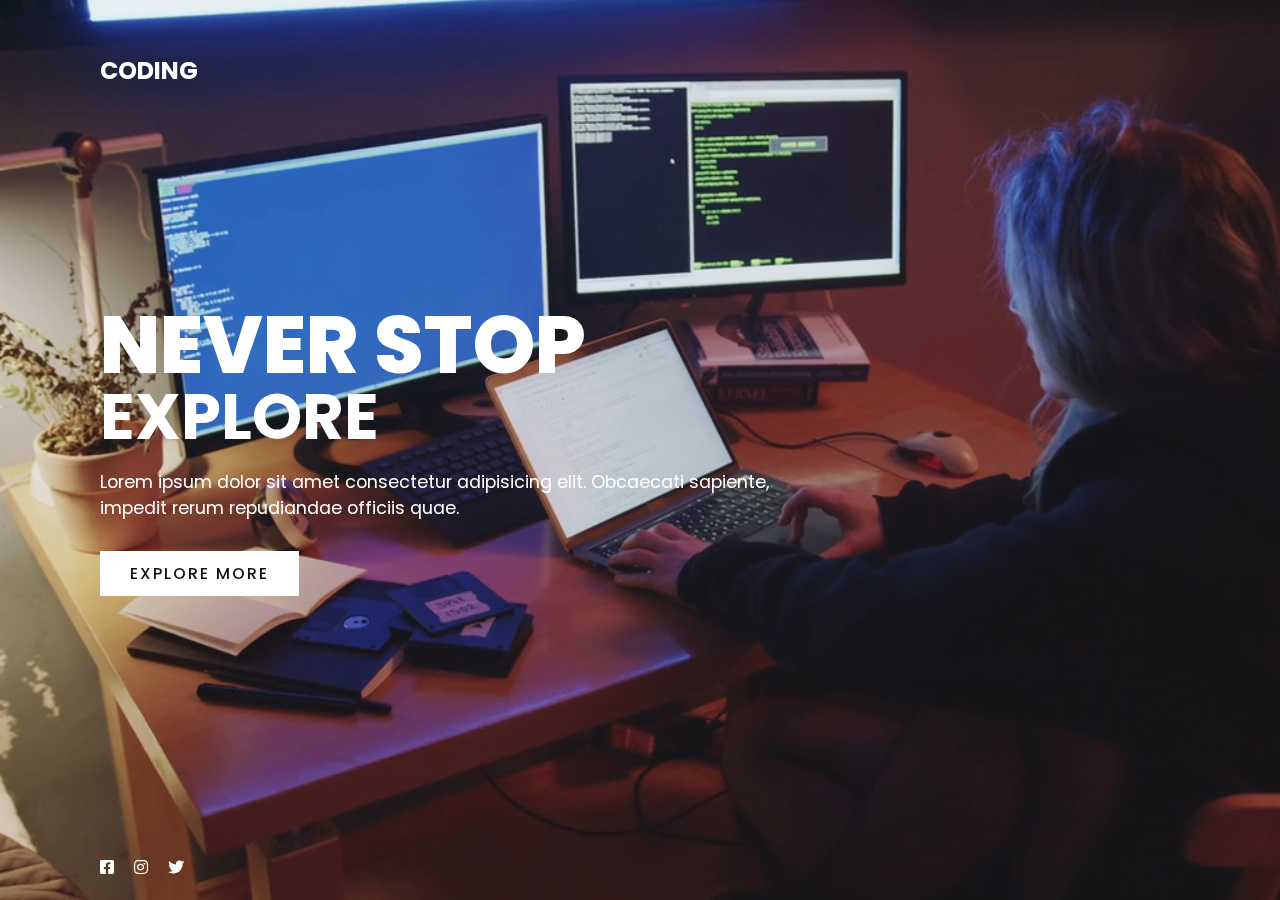
<file: funproject/index.html>
<!DOCTYPE html>
<html lang="en">
<head>
    <meta charset="UTF-8">
    <meta http-equiv="X-UA-Compatible" content="IE=edge">
    <meta name="viewport" content="width=device-width, initial-scale=1.0">
    <title>Document</title>
    <link rel="stylesheet" href="style.css">
    <link rel="stylesheet" href="https://cdnjs.cloudflare.com/ajax/libs/font-awesome/5.15.3/css/all.min.css">
</head>
<body>
    <section class="showcase ">
        <header>
            <h2 class="logo">Coding</h2>
            <div class="toggle"></div>
        </header>
        <video src="video123.mp4" muted loop autoplay></video>
        <div class="overlay"></div>
        <div class="text">
            <h2>Never stop</h2>
            <h3>Explore</h3>
            <p>Lorem ipsum dolor sit amet consectetur adipisicing elit. Obcaecati sapiente, impedit rerum repudiandae officiis quae.</p>
            <a href="">Explore more</a>
        </div>
        <ul class="social">
            <li><a href="https://www.facebook.com/"><i class="fab fa-facebook-square"></i></a></li>
            <li><a href="https://www.instagram.com/"><i class="fab fa-instagram"></i></a></li>
            <li><a href="https://twitter.com/?lang=vi"><i class="fab fa-twitter"></i></a></li>
        </ul>
    </section>
    <div class="menu">
        <ul>
            <li><a href="../home.html">About Us</a></li>
        
            <li><a href="../Login page/index.html">Login</a></li>
        
            <li><a href="../products/product.html">Unrealese</a></li>
        
            <li><a href="../avliProduct/avil.html">Products</a></li>
        </ul>
    </div>
    <script src="app.js"></script>
</body>
</html>
</file>
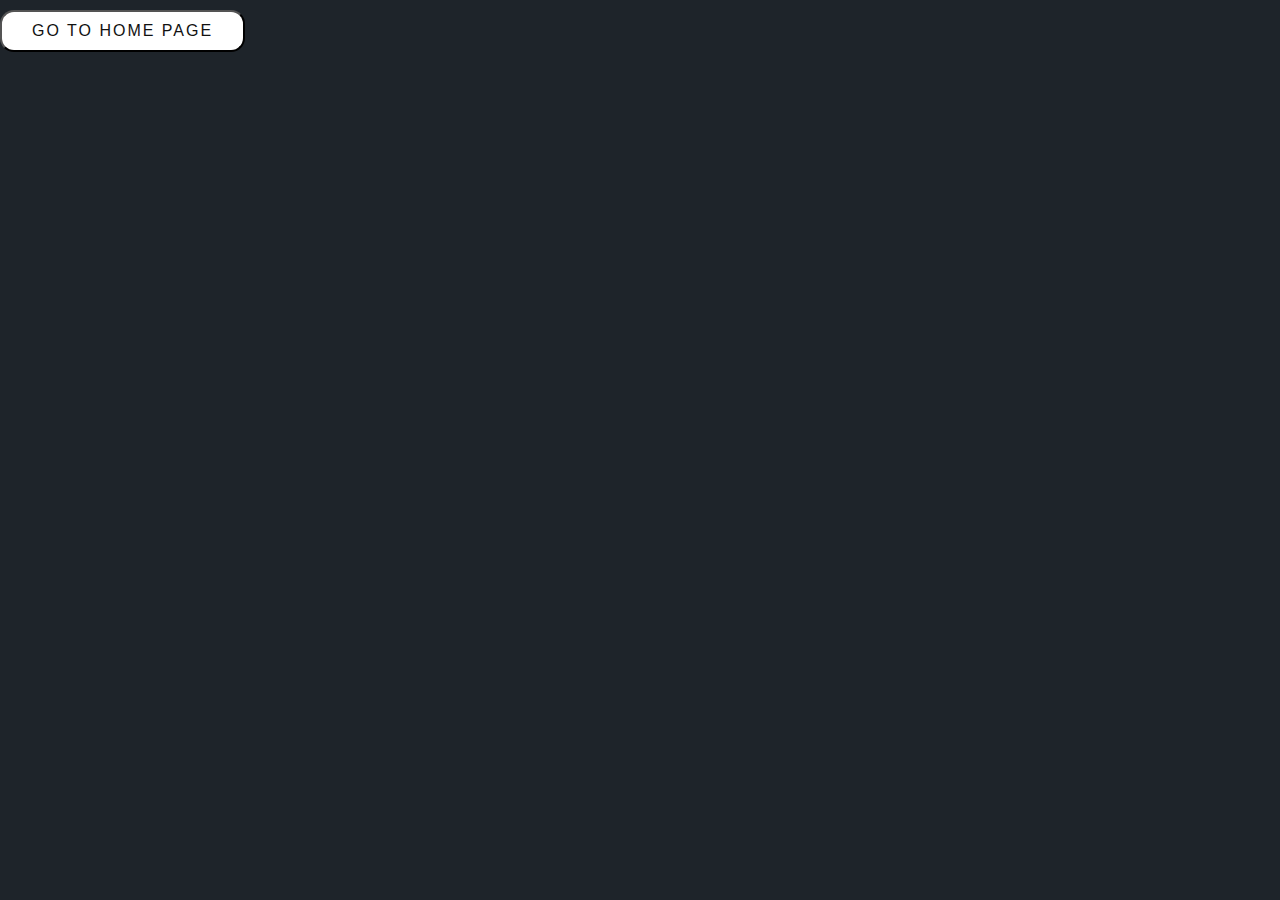
<file: home.html>
<!DOCTYPE html>
<html lang="en">
<head>
    <meta charset="UTF-8">
    <meta http-equiv="X-UA-Compatible" content="IE=edge">
    <meta name="viewport" content="width=device-width, initial-scale=1.0">
    <title>Document</title>
    <link rel="stylesheet" href="home.css">
</head>
<body>
    <div class="main ">
        <div id="box1"></div>
        <div id="box2">
            <div id="text">
                WelCome to <br>Home Page
            </div>
        </div>
        <div id="box3"></div>
        <button class="btn">Go to Home Page</button>
    </div>
 
    <nav id="nav" class="initial">
        <ul>
            <li> <a data-page="introduce" href="">Introduce</a></li>
            <li> <a data-page="overview" href="">Overview</a></li>
            <li> <a href="./products/product.html">Unrelease</a></li>
            <li> <a href="./funproject/index.html">Home</a></li>
            <li> <a href="./Login page/index.html"><button class="btn btn1">Login</button></a> </li>
            <div class="bubble"></div>
        </ul>
    </nav>

    <main class="mymain hide">
        <section data-index="0" class="introduce">
            <div class="slider">
                <div class="slides">
                    <input type="radio" name="radio-btn" id="radio1">
                    <input type="radio" name="radio-btn" id="radio2">
                    <input type="radio" name="radio-btn" id="radio3">
                    <input type="radio" name="radio-btn" id="radio4">
                    <div class="slide first">
                        <img src="slide1.jpg" alt="">
                    </div>
                    <div class="slide">
                        <img src="slide2.jpg" alt="">
                    </div>
                    <div class="slide">
                        <img src="slide3.jpg" alt="">
                    </div>
                    <div class="slide">
                        <img src="slide4.jpg" alt="">
                    </div>
                    <div class="navigation-auto">
                        <div class="auto-btn1"></div>
                        <div class="auto-btn2"></div>
                        <div class="auto-btn3"></div>
                        <div class="auto-btn4"></div>
                    </div>
                </div>
                <div class="navigation-manual">
                    <label for="radio1" class="manual-btn"></label>
                    <label for="radio2" class="manual-btn"></label>
                    <label for="radio3" class="manual-btn"></label>
                    <label for="radio4" class="manual-btn"></label>
                </div>
            </div>
        </section>
        <section id="section2" data-index="1" class="overview">
           
            <h2 class="overview2">Overview</h2>
            <div class="line"></div>

            <div class="overview-whitespace"></div>
            <div class="overview-template">
                <img class="overview-picture" src="./overview.jpg" alt="">
            </div>
            <div class="overview-template-text">
                <h1 class="overviewh1">Lorem, ipsum.</h1>
                <h3 class="overviewh3">Lorem ipsum dolor, sit amet <br> consectetur adipisicing elit <br> . Deleniti vero voluptate, laboriosam<br>  nemo  dignissimos accusamus veritatis <br> sed dolor officia molestias. <br> Lorem ipsum, dolor sit amet <br> consectetur adipisicing elit. <br> Debitis, et exercitationem sint  <br> commodi voluptatibus quidem quo <br> rem quam neque ea!</h3>
                <button class="btn2 btn1">Read More</button>
            </div>
        </section>
    </main>
    <div class="myfoot">
    <footer class="footer nolo">
        <h1 class="footer-text">CopyRight@ by Sinhdeptrai 2021</h1>
    </footer>
</div>
    <script src="home.js"></script>
</body>
</html>
</file>
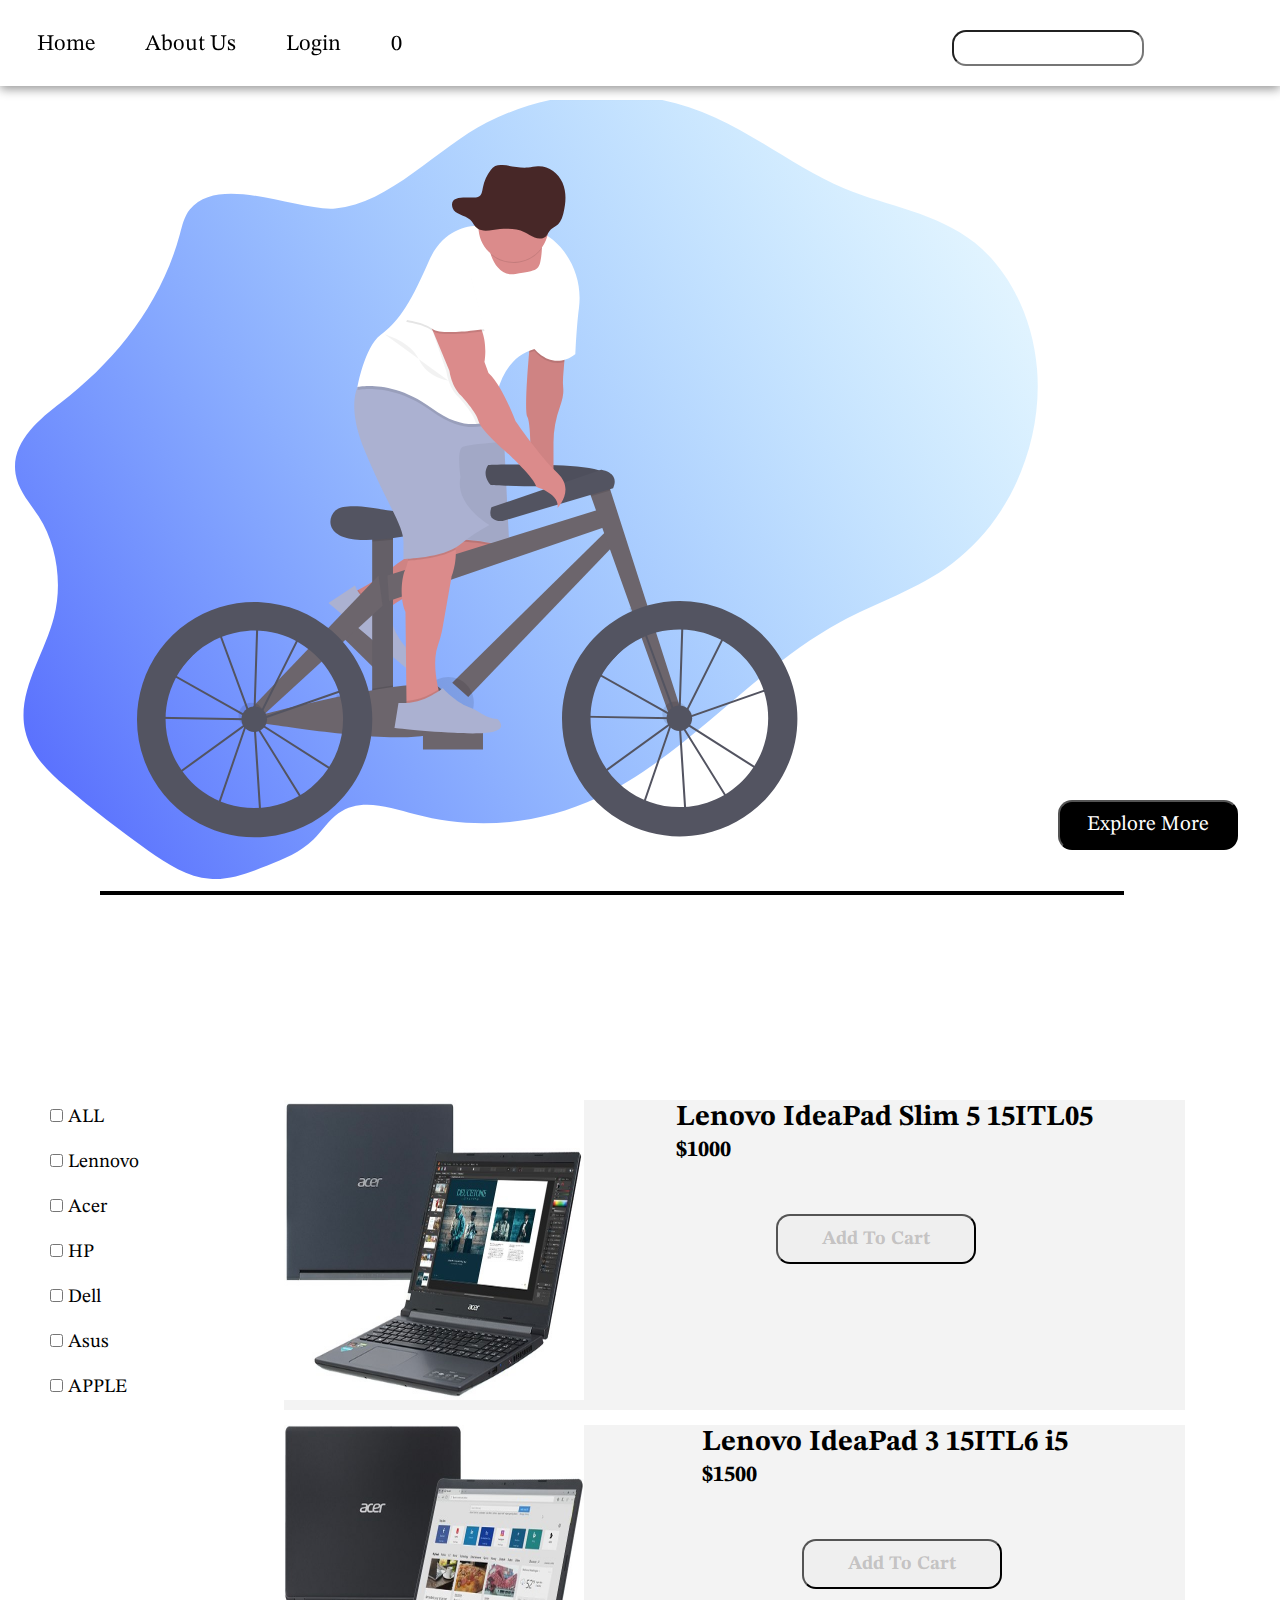
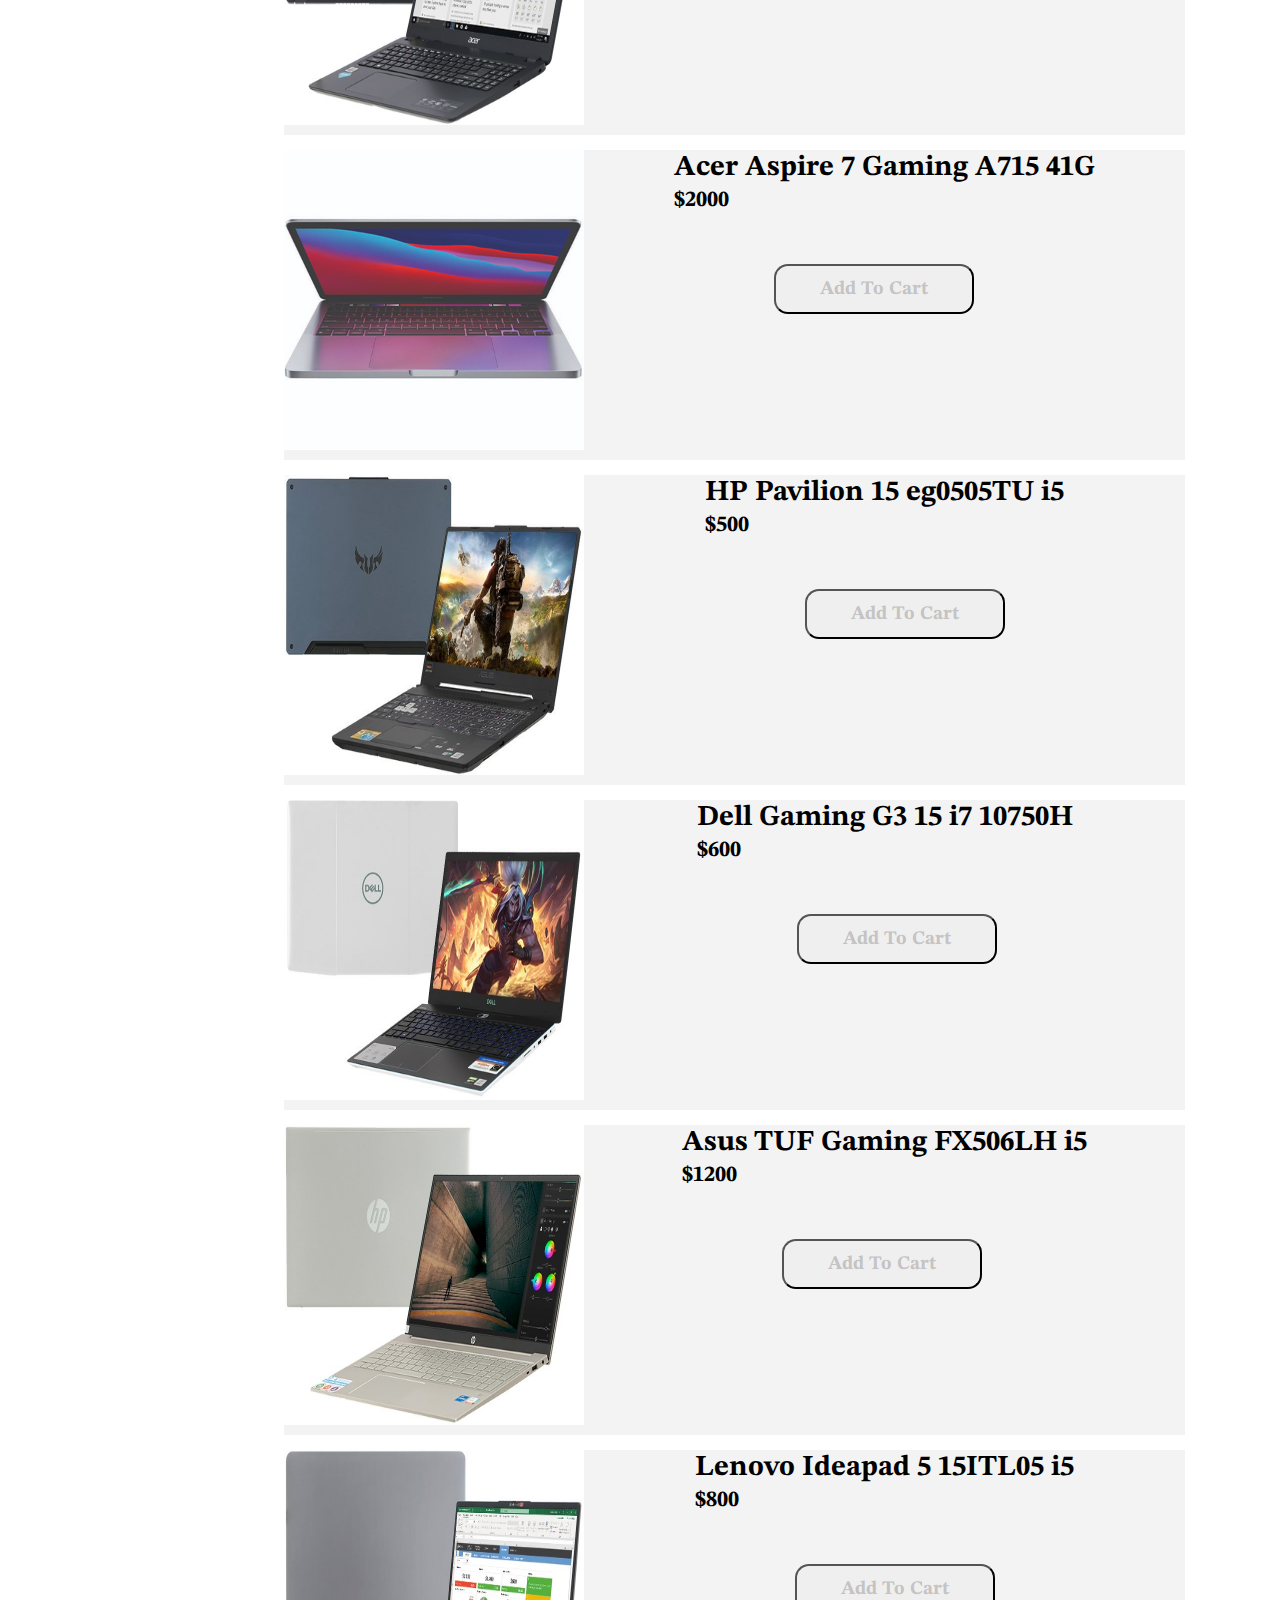
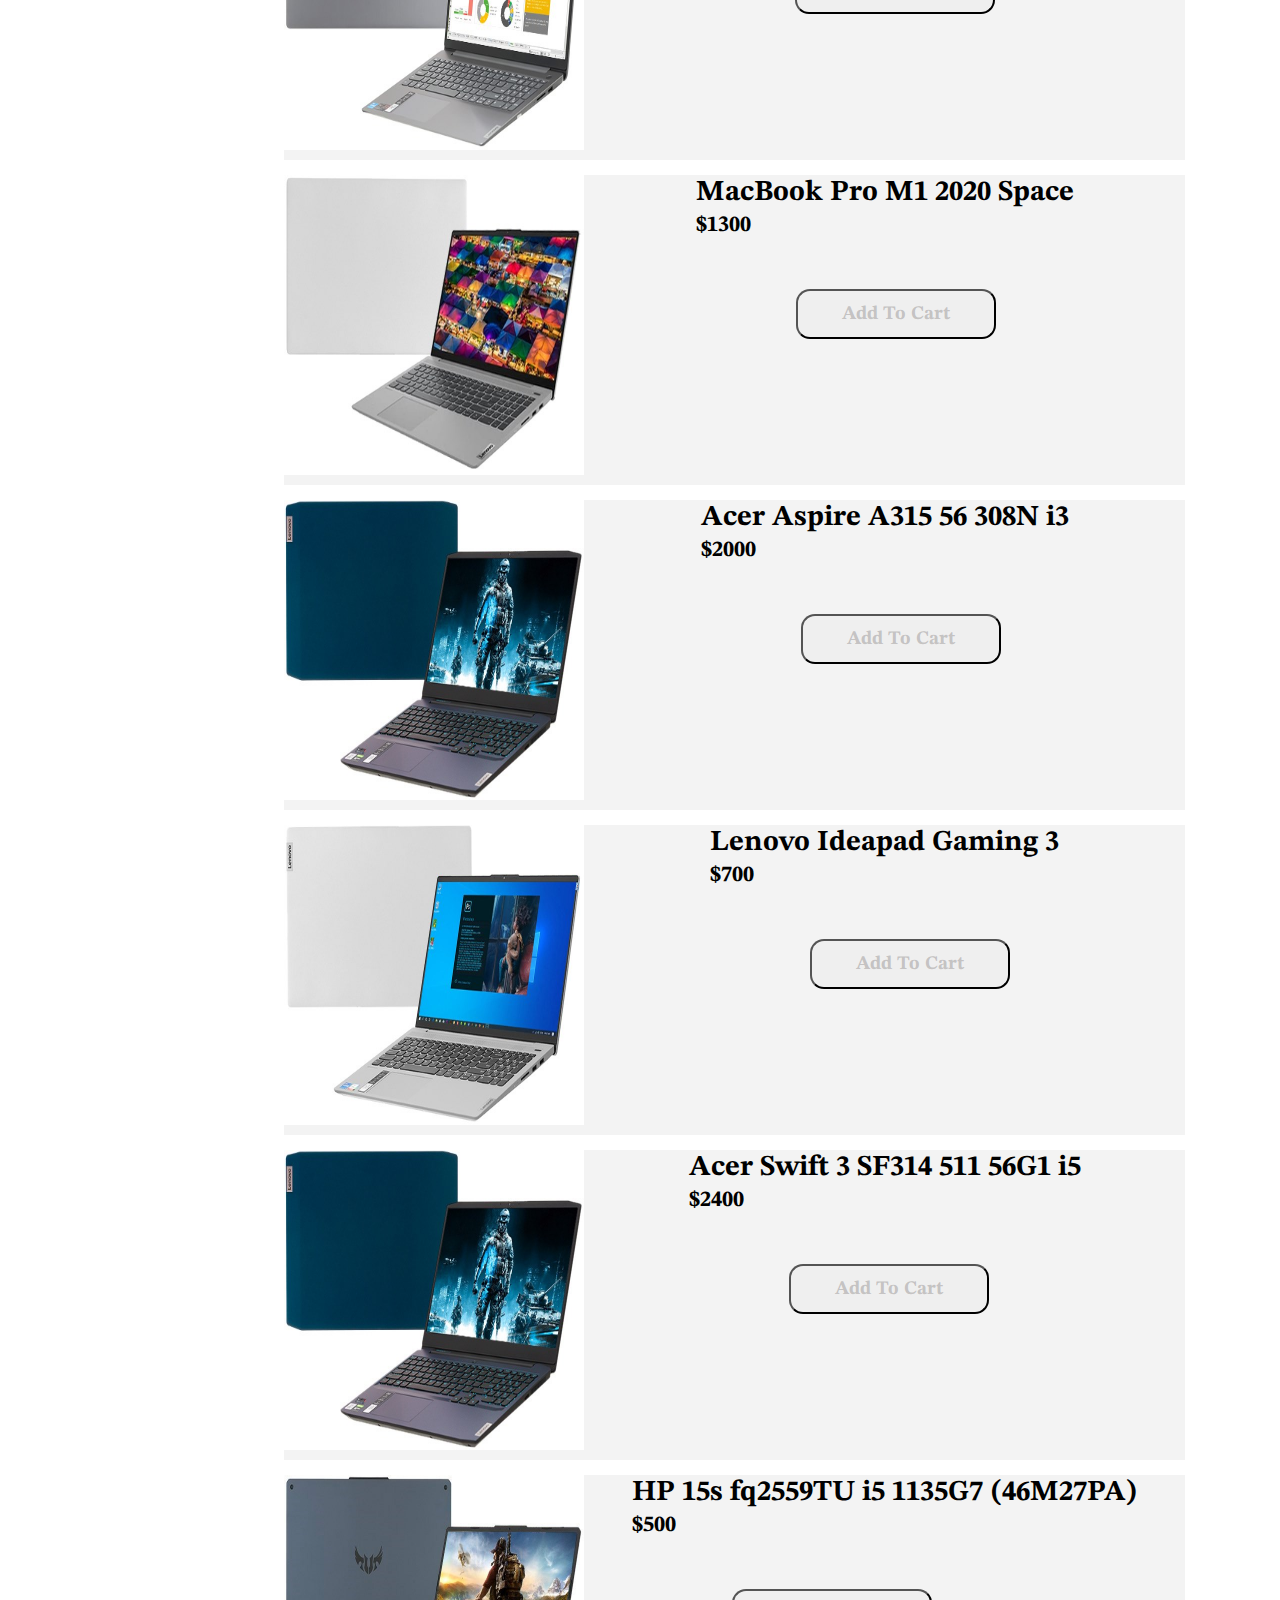
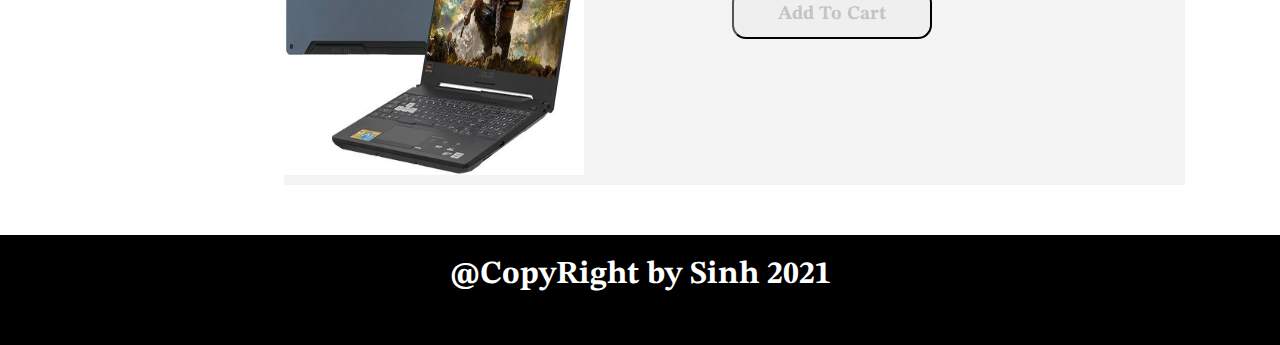
<file: avliProduct/avil.html>
<!DOCTYPE html>
<html lang="en">
<head>
    <meta charset="UTF-8">
    <meta http-equiv="X-UA-Compatible" content="IE=edge">
    <meta name="viewport" content="width=device-width, initial-scale=1.0">
    <title>Document</title>
    <link rel="stylesheet" href="https://pro.fontawesome.com/releases/v5.10.0/css/all.css" integrity="sha384-AYmEC3Yw5cVb3ZcuHtOA93w35dYTsvhLPVnYs9eStHfGJvOvKxVfELGroGkvsg+p" crossorigin="anonymous"/>
    <link rel="stylesheet" href="avil.css">
</head>
<body>
    <nav>
        <ul>
            <li><a href="../funproject/index.html">Home</a></li>
            <li><a href="../home.html">About Us</a></li>
            <li><a href="../Login page/index.html">Login</a></li>
            <li class="cart-index"><a href="./cart.html"><i class="fas fa-cart-plus"></i> <span>0</span></a></li>
            <li><input id="search" class="searchbar" type="search"></li>
            <li><i class="fas fa-search fa-lg"></i></li>
        </ul>
    </nav>
    <div class="svg">
        <img src="./manonbike.svg" alt="">
        <button class="svg-btn">Explore More</button>
    </div>
    <div class="line"></div>
   <h1 class="overview">BUY STHG</h1>
    <div class="product-itemContainer">
        <div class="productitem">
            <form>
                <div class="each-categories active">
                    <input type="checkbox" class="cate-input" id="All" data-filter="all">
                    <label for="ALL">ALL</label>
                </div>
                <div class="each-categories">
                <input type="checkbox" class="cate-input" id="Lenovo" data-filter="Lenovo">
                <label for="Lenovo">Lennovo</label>
            </div>
            <div class="each-categories">
                <input type="checkbox" class="cate-input" id="acer" data-filter="Acer">
                <label for="acer">Acer</label>
            </div>
            <div class="each-categories">
                <input type="checkbox" class="cate-input" id="hp" data-filter="HP">
                <label for="hp">HP</label>
            </div>
            <div class="each-categories">
                
                <input type="checkbox" class="cate-input" id="dell" data-filter="Dell">
                <label for="dell">Dell</label>
            </div>
            <div class="each-categories">
                <input type="checkbox" class="cate-input" id="Asus" data-filter="Asus">
                <label for="Asus">Asus</label>
            </div>
            <div class="each-categories">
                <input type="checkbox" class="cate-input" id="apple" data-filter="APPLE">
                <label for="apple">APPLE</label>
            </div>
            
            </form>
        </div>
        <div class="productitem">
            <div class="productdata">
              
            </div>
        </div>
    </div>
    <footer>
        <h1>@CopyRight by Sinh 2021</h1>
    </footer>
    <script src="avl.js" type="module"></script>
</body>
</html>
</file>
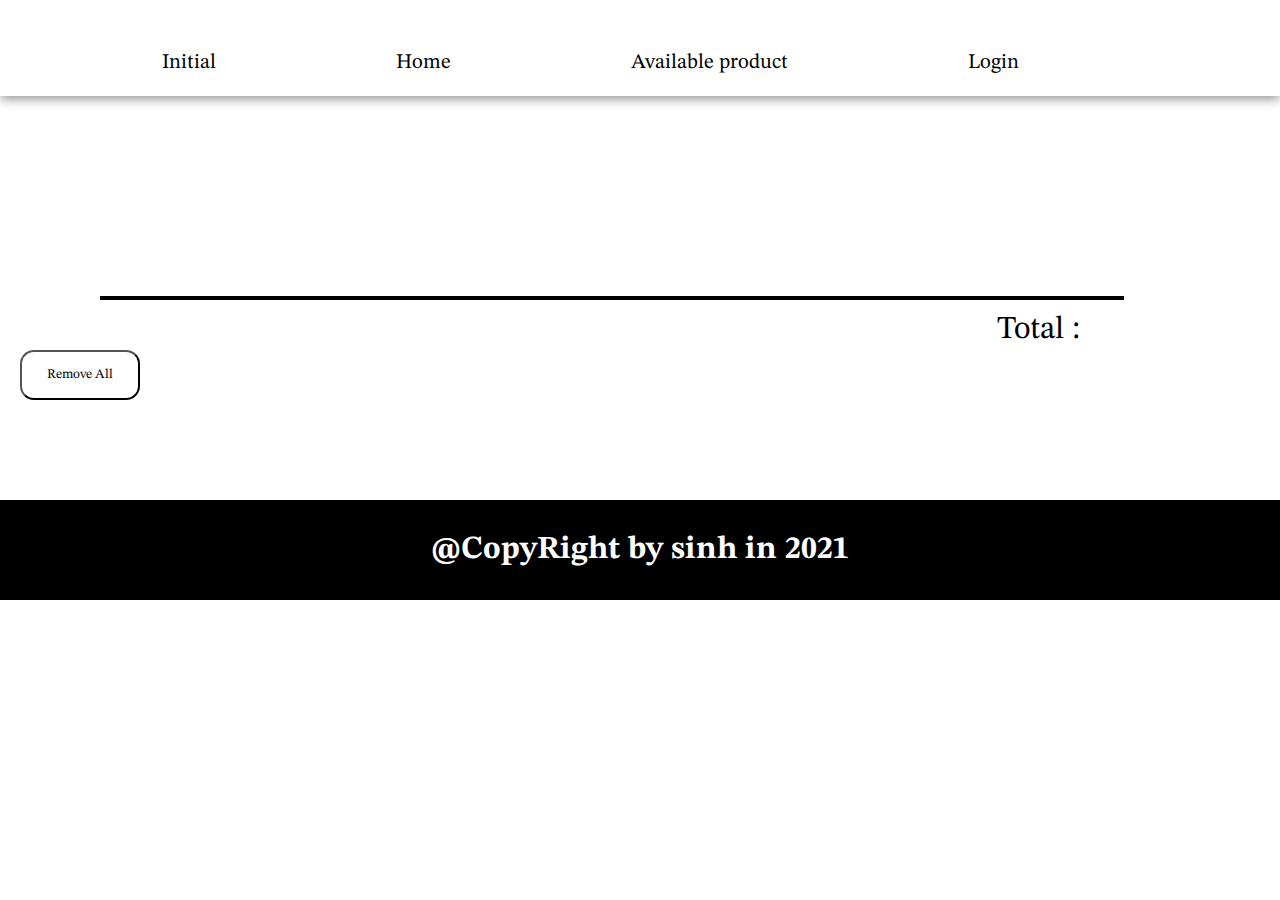
<file: avliProduct/cart.html>
<!DOCTYPE html>
<html lang="en">
<head>
    <meta charset="UTF-8">
    <meta http-equiv="X-UA-Compatible" content="IE=edge">
    <meta name="viewport" content="width=device-width, initial-scale=1.0">
    <title>Document</title>
    <link rel="stylesheet" href="./cart.css">
</head>
<body>
    <nav>
        <ul>
            <li> <a href="../funproject/index.html"> Initial</a></li>
            <li><a href="../home.html">Home</a></li>
            <li><a href="./avil.html">Available product</a></li>
            <li><a href="../Login page/index.html">Login</a></li>

        </ul>
    </nav>
    <div class="cart-container">
        <!-- <div class="cart-item">
            <img src="./avlProductIMG/laptop1.jpg" class="cart-img" alt="">
            <div class="cart-text">
                <h2 class="cart-name">Name :laptop</h2>
                <h2 class="cart-price"> Price :100</h2>
            </div>
            <div class="cart-info">
                <h3>Sở hữu thiết kế mỏng nhẹ và thanh lịch, Lenovo IdeaPad Slim 5 15ITL05 i5 1135G7 (82FG001PVN) không chỉ là một mẫu laptop thời trang, mà còn mang trên mình sức mạnh vô cùng mạnh mẽ đến từ bộ vi xử lý Intel Core i5 thế hệ thứ 11 giúp bạn hoàn thành xuất sắc mọi công việc.</h3>
                <h3>available : available</h3>
                <h3>Categories : Lenovo</h3>
                <h3> Technologies </h3>
                <h3> CPU : Intel Core i5 Tiger Lake 1135G72.40 GHz</h3>
                <h3>Ram : 8 GBDDR4 (On board)3200 MHz</h3>
                <h3>harddrive : SSD 512 GB NVMe PCIe</h3>
                <h3> moniter :Card tích hợpIntel Iris Xe Graphics</h3>
                <h3> operatingsystem : Windows 10 Home SL</h3>
                <h3>realese : 2020 </h3>
            </div>
        </div> -->
    </div>
    <div class="line"></div>
    <div class="total">Total : </div>
    <button class="remove">Remove All</button>
    <script src="./cart.js"></script>
    <footer>
        <h1>@CopyRight by sinh in 2021  </h1>
    </footer>
</body>
</html>
</file>
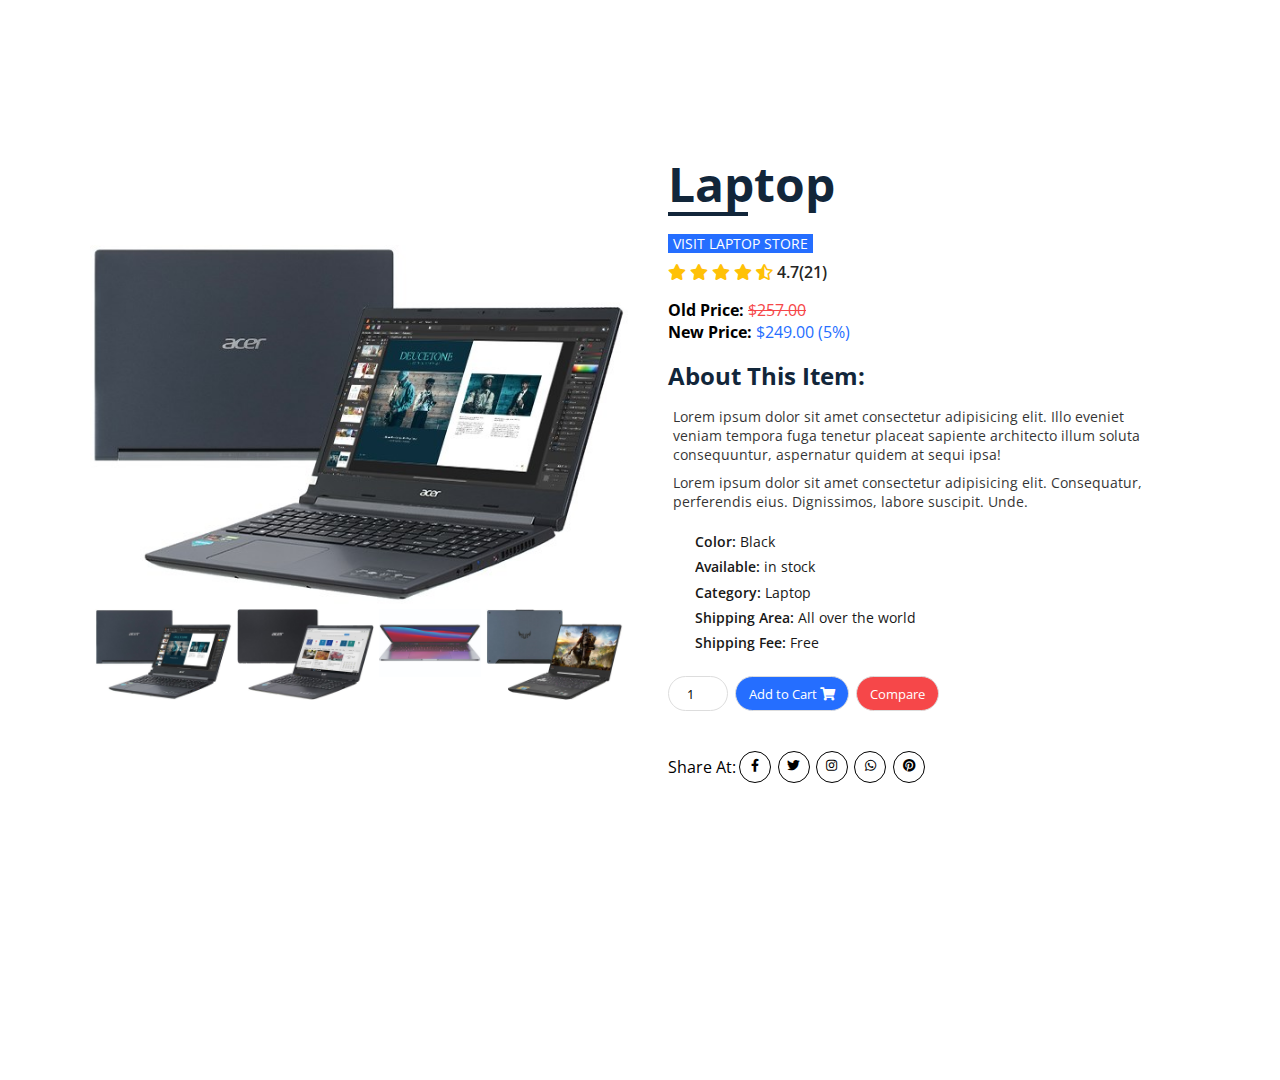
<file: avliProduct/productdetail.html>
<!DOCTYPE html>
<html lang="en">
<head>
    <meta charset="UTF-8">
    <meta http-equiv="X-UA-Compatible" content="IE=edge">
    <meta name="viewport" content="width=device-width, initial-scale=1.0">
    <title>Document</title>
    <link rel="stylesheet" href="https://cdnjs.cloudflare.com/ajax/libs/font-awesome/5.15.4/css/all.min.css" integrity="sha512-1ycn6IcaQQ40/MKBW2W4Rhis/DbILU74C1vSrLJxCq57o941Ym01SwNsOMqvEBFlcgUa6xLiPY/NS5R+E6ztJQ==" crossorigin="anonymous" referrerpolicy="no-referrer" />
    <link rel="stylesheet" href="./productdetail.css">
</head>
<body>
    <div class = "card-wrapper">
        <div class = "card">
          <!-- card left -->
          <div class = "product-imgs">
            <div class = "img-display">
              <div class = "img-showcase">
                <img src = "./avlProductIMG/laptop1.jpg" alt = "shoe image">
                <img src = "./avlProductIMG/laptop2.jpg" alt = "shoe image">
                <img src = "./avlProductIMG/laptop3.jpg" alt = "shoe image">
                <img src = "./avlProductIMG/laptop4.jpg" alt = "shoe image">
              </div>
            </div>
            <div class = "img-select">
              <div class = "img-item">
                <a href = "#" data-id = "1">
                  <img src = "./avlProductIMG/laptop1.jpg" alt = "shoe image">
                </a>
              </div>
              <div class = "img-item">
                <a href = "#" data-id = "2">
                  <img src = "./avlProductIMG/laptop2.jpg" alt = "shoe image">
                </a>
              </div>
              <div class = "img-item">
                <a href = "#" data-id = "3">
                  <img src = "./avlProductIMG/laptop3.jpg" alt = "shoe image">
                </a>
              </div>
              <div class = "img-item">
                <a href = "#" data-id = "4">
                  <img src = "./avlProductIMG/laptop4.jpg" alt = "shoe image">
                </a>
              </div>
            </div>
          </div>
          <!-- card right -->
          <div class = "product-content">
            <h2 class = "product-title">Laptop</h2>
            <a href = "#" class = "product-link">visit Laptop store</a>
            <div class = "product-rating">
              <i class = "fas fa-star"></i>
              <i class = "fas fa-star"></i>
              <i class = "fas fa-star"></i>
              <i class = "fas fa-star"></i>
              <i class = "fas fa-star-half-alt"></i>
              <span>4.7(21)</span>
            </div>
      
            <div class = "product-price">
              <p class = "last-price">Old Price: <span>$257.00</span></p>
              <p class = "new-price">New Price: <span>$249.00 (5%)</span></p>
            </div>
      
            <div class = "product-detail">
              <h2>about this item: </h2>
              <p>Lorem ipsum dolor sit amet consectetur adipisicing elit. Illo eveniet veniam tempora fuga tenetur placeat sapiente architecto illum soluta consequuntur, aspernatur quidem at sequi ipsa!</p>
              <p>Lorem ipsum dolor sit amet consectetur adipisicing elit. Consequatur, perferendis eius. Dignissimos, labore suscipit. Unde.</p>
              <ul>
                <li>Color: <span>Black</span></li>
                <li>Available: <span>in stock</span></li>
                <li>Category: <span>Laptop</span></li>
                <li>Shipping Area: <span>All over the world</span></li>
                <li>Shipping Fee: <span>Free</span></li>
              </ul>
            </div>
      
            <div class = "purchase-info">
              <input type = "number" min = "0" value = "1">
              <button type = "button" class = "btn">
                Add to Cart <i class = "fas fa-shopping-cart"></i>
              </button>
              <button type = "button" class = "btn">Compare</button>
            </div>
      
            <div class = "social-links">
              <p>Share At: </p>
              <a href = "#">
                <i class = "fab fa-facebook-f"></i>
              </a>
              <a href = "#">
                <i class = "fab fa-twitter"></i>
              </a>
              <a href = "#">
                <i class = "fab fa-instagram"></i>
              </a>
              <a href = "#">
                <i class = "fab fa-whatsapp"></i>
              </a>
              <a href = "#">
                <i class = "fab fa-pinterest"></i>
              </a>
            </div>
          </div>
        </div>
      </div>
      <script src="./productdetail.js"></script>
</body>
</html>
</file>
<file: funproject/style.css>
@import url('https://fonts.googleapis.com/css?family=Poppins:200,300,400,500,600,700,800,900&display=swap');
*
{
  margin: 0;
  padding: 0;
  box-sizing: border-box;
  font-family: 'Poppins', sans-serif;
}
header
{
  position: absolute;
  top: 0;
  left: 0;
  width: 100%;
  padding: 40px 100px;
  z-index: 1000;
  display: flex;
  justify-content: space-between;
  align-items: center;
}
header .logo
{
  color: #fff;
  text-transform: uppercase;
  cursor: pointer;
}
.toggle
{
  position: relative;
  width: 60px;
  height: 60px;
  background: url(https://i.ibb.co/HrfVRcx/menu.png);
  background-repeat: no-repeat;
  background-size: 30px;
  background-position: center;
  cursor: pointer;
}
.toggle.active
{
  background: url(https://i.ibb.co/rt3HybH/close.png);
  background-repeat: no-repeat;
  background-size: 25px;
  background-position: center;
  cursor: pointer;
}
.showcase
{
  position: absolute;
  right: 0;
  width: 100%;
  min-height: 100vh;
  padding: 100px;
  display: flex;
  justify-content: space-between;
  align-items: center;
  background: #111;
  transition: 0.5s;
  z-index: 2;
}
.showcase.active
{
  right: 300px;
}

.showcase video
{
  position: absolute;
  top: 0;
  left: 0;
  width: 100%;
  height: 100%;
  object-fit: cover;
  
}
.overlay
{
  position: absolute;
  top: 0;
  left: 0;
  width: 100%;
  height: 100%;
  mix-blend-mode: overlay;
}
.text
{
  position: relative;
  z-index: 10;
}

.text h2
{
  font-size: 5em;
  font-weight: 800;
  color: #fff;
  line-height: 1em;
  text-transform: uppercase;
}
.text h3
{
  font-size: 4em;
  font-weight: 700;
  color: #fff;
  line-height: 1em;
  text-transform: uppercase;
}
.text p
{
  font-size: 1.1em;
  color: #fff;
  margin: 20px 0;
  font-weight: 400;
  max-width: 700px;
}
.text a
{
  display: inline-block;
  font-size: 1em;
  background: #fff;
  padding: 10px 30px;
  text-transform: uppercase;
  text-decoration: none;
  font-weight: 500;
  margin-top: 10px;
  color: #111;
  letter-spacing: 2px;
  transition: 0.2s;
}
.text a:hover
{
  letter-spacing: 6px;
}
.social{
    position: absolute;
    bottom: 20px;
    z-index: 10;
    display: flex;
    justify-content: center;
    align-items: center;
}
.social li{
   list-style: none;

}
.social li a{
    display: inline-block;
    margin-right: 20px;
    transform: scale(1);
    transition: 0.5s;
    color: #fff;
}
.social li a:hover{
    transform: scale(1.5) translateY(-15px);
}
.menu
{
  position: absolute;
  top: 0;
  right: 0;
  width: 300px;
  height: 100%;
  display: flex;
  justify-content: center;
  align-items: center;
}
.menu ul
{
  position: relative;
}
.menu ul li
{
  list-style: none;
}
.menu ul li a
{
  text-decoration: none;
  font-size: 24px;
  color: #111;
}
.menu ul li a:hover
{
  color: #03a9f4; 
}

@media (max-width: 991px)
{
  .showcase,
  .showcase header
  {
    padding: 40px;
  }
  .text h2
  {
    font-size: 3em;
  }
  .text h3
  {
    font-size: 2em;
  }
}
</file>
<file: home.css>
*{
    margin: 0;
    padding: 0;
    box-sizing: border-box;

}
body{
    background: #1E242A;
}
.main{
    width: 100%;
    height: 100%;
    position: absolute;
    overflow: hidden;
}
#box1{
    width: 530px;
    height: 625px;
    background: url('https://res.cloudinary.com/davims6ce/image/upload/v1597557707/1_pblr2h.png');
    position: absolute;
    bottom: -100%;
    left: 30%;
    animation: anim 2s forwards,anim2 3s forwards 3s;

}
#box1:after{
content: '';
position: absolute;
width: 530px;
    height: 625px;
    background-image: url('https://res.cloudinary.com/davims6ce/image/upload/v1597557706/2_meanqt.png');
    left: 0;
    z-index: -1;
}
@keyframes anim{
    from{
        bottom: -100%;
    }
    to{
        bottom:0%
    }
}
@keyframes anim2{
    from{
        left: 30%;
        width: 530px;
    }
    to{
        left: 50%;
        width: 0px;


    }
}
#box2{
    width: auto;
    height: auto;
    font-family: sans-serif;
    color: #fff;
    font-size: 10em;
    font-weight: 500;
    line-height: 130px;
    position: absolute;
    top: 250px;
    left: 100px;
    overflow: hidden;
}
#text{
    position: relative;
    left: -100%;
    animation: anim3 2s forwards 3s;
}
@keyframes anim3{
    from{
        left: -100%;
    }
    to{
        left: 0%;
    }
}
#box3{
    overflow: hidden;
}
#container{
    width: 100%;
    position: absolute;
    top: -100%;
    animation: aim4 2s forwards 2.5s;
}
#logo{
    float: left;
    margin-left: 100px;
    margin-top: 20px;

}
#logo img{
    width: 50px;
    height: 50px;
}
#menu{
    font-family: sans-serif;
    font-size: 14px;
    color: white;
    letter-spacing: 2px;
    margin-right: 150px;
     
}
#menu ul{
    display: inline-block;
    margin-left: 100px;

}
@keyframes anim4{
    from{
        top: -100%;
    }
    to{
        top:0%
    }
}
.btn{
    display: inline-block;
  font-size: 1em;
  background: #fff;
  padding: 10px 30px;
  text-transform: uppercase;
  text-decoration: none;
  font-weight: 500;
  margin-top: 10px;
  color: #111;
  letter-spacing: 2px;
  transition: 0.2s;
  border-radius: 14px;
}
.btn:hover{
    letter-spacing: 6px;
}
.main.none{
    display: none;
}
.initial{
    display: none;
}
#nav ul{
    display: flex;
    justify-content: space-around;
    padding-top: 30px;
    list-style: none;
    padding-bottom: 20px;
}
#nav a{
    text-decoration: none;
    color: rgb(0, 0, 0);
    font-size: 1.4em;
}
.btn.btn1{
    position: absolute;
    top: 5px;
    right: 15px;
    transition: 0.5s ease-in-out;
}
.btn.btn1:hover{
   background: green;
}
#nav{
    background: #fff;
    box-shadow: 0px 3px 10px rgb(148, 148, 148);
    position: fixed;
    width: 100%;
    animation: slideme 1.6s ease-in 
}

@keyframes slideme{
    0%{
    transform:translateX(-1000px);
    }
    60%{
        transform: translateX(0px);
    }
    100%{
    transform: skew(0deg);
    }
}
.mymain.hide{
    display: none;
}
section{
    min-height: 100vh;
    display: flex;
    justify-content: center;
    align-items: center;
}
section h2{
    font-size: 5rem;
}

.bubble{
    position: absolute;
    z-index: -2;
    background: linear-gradient(to right, #2980b9, #6dd5fa, #ffffff);
    transform: scale(2);
}
.slider{
    margin-top: 30px;
    width: 1200px;
    height: 700px;
    border-radius: 10px;
    overflow: hidden;

}
.slides{
    width: 500%;
    height: 500px;
    display: flex;

}
.slides input{
    display: none;
}
.slide{
    width: 20%;
    transition: 2s;

}
.slide img{
    width: 1200px;
    height: 700px;
}
.navigation-manual{
position: absolute;
width: 800px;
margin-top: 130px;
margin-left: 180px;
display: flex;
justify-content: center;
}
.manual-btn{
    border: 2px solid #40D3DC;
    padding: 5px;
    border-radius: 10px;
    cursor: pointer;
    transition: 1s;

}
.manual-btn:not(:last-child){
    margin-right: 40px;

}
.manual-btn:hover{
    background:#40D3DC ;
}
#radio1:checked ~ .first{
    margin-left: 0;

}
#radio2:checked ~ .first{
    margin-left: -20%;
    
}
#radio3:checked ~ .first{
    margin-left: -40%;
    
}
#radio4:checked ~ .first{
    margin-left: -60%;
    
}
.line{
    width: 74vw;
    height: 36px;
    border-bottom: 5px solid #38f3f3;
    position: absolute;
    border-radius: 2px;
    }
    .overview2{
        padding-left: 20px;
        padding-bottom:40px ;
    }
    
    .overview-template{
        padding-bottom: 100px;
    }
    .overview-picture{
        height: 700px;
        width: 700px;
        margin-top: 1000px;
        border-radius: 14px;
    }
    #section2{
        position: absolute;
        top: 100px;
        z-index: -1;
        right: 30px;
    }
    .overview-template-text{
        position: absolute;
        left: -121px;
        top: 1069px;
    }
    .overviewh1{
        font-size: 3rem;
        padding-bottom: 50px;
    }
    .overviewh3{
        font-size: 1.6rem;
    }
    .btn2.btn1{
        display: inline-block;
       font-size: 1em;
       background: #fff;
       padding: 10px 30px;
       text-transform: uppercase;
   text-decoration: none;
   font-weight: 500;
   margin-top: 10px;
   color: #111;
   letter-spacing: 2px;
   transition: 0.2s;
   border-radius: 14px;

    }
    .btn2.btn1:hover{
       background: rgb(83, 83, 83);
    }
    .footer.nolo{
        display: none;
    }
    .footer{
        position: absolute;
        top: 1861px;
        left: 385px;
        color: black;  

    }
</file>
<file: avliProduct/avil.css>
@import url('https://fonts.googleapis.com/css2?family=STIX+Two+Text:ital@1&display=swap');

*{
    margin: 0;
    padding: 0;
    box-sizing: border-box;
    font-family: 'STIX Two Text', serif;

}
body{
    height: 100vh;
}
nav{
    display: grid;
    justify-content: center;
    width: 100%;
}
ul {
    display: flex;
    justify-content: space-around;
    padding-top: 30px;
    list-style: none;
    padding-bottom: 20px;
}
li{
    margin-right: 50px;
}
a{
    text-decoration: none;
    color: rgb(0, 0, 0);
    font-size: 1.4em;
}
nav{
    background: #fff;
    box-shadow: 0px 3px 10px rgb(148, 148, 148);
    position: fixed;
    width: 100%;
    animation: slideme 1.6s ease-in;
    z-index: 5; 
}
@keyframes slideme{
    0%{
    transform:translateX(-1000px);
    }
    60%{
        transform: translateX(0px);
    }
    100%{
    transform: skew(0deg);
    }
}
.searchbar{
    margin-left: 500px;
    padding: 8px;
    border-radius: 14px;
    outline: none;
}
.searchbar:hover{
    opacity: 0.5;
}
.fa-search{
  position: absolute;
  top: 40px;
}
.fa-search:hover{
    cursor: pointer;
    opacity: 0.5;
}
.svg{
    padding-top: 100px;
}
.svg-btn{
    height: 50px;
    width: 180px;
    font-size: 1.3rem;
    border-radius: 14px;
    background: black;
    color: white;
    position: absolute;
    top: 800px;
    z-index: 4;
    outline: none;
    transition: 0.3s ease-in-out;
}
.svg-btn:hover{
    opacity: 0.8;
    letter-spacing: 3px;
}
.line{
    border: 2px solid black;
    width: 80%;
  margin-left: 100px;
}
.productitem{
    font-size: 1.2rem;
    padding-left: 50px;
    padding-top: 50px;
    margin-top: 100px;
}
.each-categories{
    padding-top: 20px;
}
.cate-input{
    padding: 20px;
}
.products-items-image{
    width: 300px;
    height: 300px;
}
.product-itemContainer{
    display: grid;
    grid-template-columns: auto auto auto;
}
.products-items{
    display: grid;
    grid-template-columns: auto auto;
    background: #f3f3f3;
    margin-top: 15px;
}
.cart-btn{
    width: 200px;
    height: 50px;
    font-size: 1.2rem;
    border-radius: 14px;
    outline: none;
    font-weight: 700;
    margin-top: 50px;
    margin-left: 100px;
    color: rgba(128, 123, 123, 0.4);
    transition: 0.3s ease-in-out;
}
.cart-btn:hover{
    color: rgb(0, 0, 0);
    letter-spacing: 3px;
    background: sandybrown;
}
footer{
    margin-top: 50px;
    padding-top: 20px;
    display: flex;
    justify-content: center;
    padding-bottom: 50px;
    background: black;
}
h1{
    color: white;
}
</file>
<file: avliProduct/cart.css>
@import url('https://fonts.googleapis.com/css2?family=STIX+Two+Text:ital@1&display=swap');

*{
    margin: 0;
    padding: 0;
    box-sizing: border-box;
    font-family: 'STIX Two Text', serif;
}
body{
    height: 100vh;
}
.cart-item{
    display: grid;
    grid-template-columns: auto auto auto;
}
.cart-info{
   font-size: 1rem;
   background: #f3f3f3;
}
h3{
    padding: 10px;
}
.cart-img{
    height: 400px;
    width: 650px;
    margin-top: 200px;
    padding-left: 200px;
    padding-right: 50px;
}
.cart-container{
    margin-top: 200px;
}
.cart-text{
   position: absolute;
   left: 50px;
}
.line{
    border: 2px solid black;
    width: 80%;
    margin-left: 100px;
    margin-top: 20px;
}
.total{
    font-size: 2rem;
    padding-top: 10px;
    display: flex;
    justify-content: flex-end;
    padding-right: 200px;
}
.remove{
    width: 120px;
    height: 50px;
    margin-left: 20px;
    border-radius: 14px;
    background: #fff;
    transition: 0.5s ease-in-out;
}
.remove:hover{
    letter-spacing: 3px;
    background: rgb(233, 67, 67);
}
.cart-item.none{
    display: none;
}

nav{
    display: flex;
    justify-content: center;
    font-size: 1.3rem;
    padding-left: 80px;
   box-shadow: 0px 3px 10px rgb(148, 148, 148);
   animation: slideme 1.6s ease-in;
}
@keyframes slideme{
    0%{
    transform:translateX(-1000px);
    }
    60%{
        transform: translateX(0px);
    }
    100%{
    transform: skew(0deg);
    }
}
ul{
    display: flex;
    justify-content: space-around;
    list-style: none;
}
li{
    margin-right: 180px;
    padding-top: 50px;
    padding-bottom: 20px;
}
a{
    text-decoration: none;
    color: black;
}
footer{
    margin-top: 100px;
    display: flex;
    justify-content: center;
    background: black;
    padding-bottom: 30px;
    padding-top: 30px;
}
footer h1{
    color: #fff;
}
.each-categories.active{
    color: red;
}
</file>
<file: avliProduct/productdetail.css>
@import url('https://fonts.googleapis.com/css2?family=Open+Sans:wght@300;400;600;700;800&display=swap');

*{
    box-sizing: border-box;
    padding: 0;
    margin: 0;
    font-family: 'Open Sans', sans-serif;
}
body{
    
    height: 120vh;
}
.card-wrapper{
    max-width: 1100px;
    margin: 0 auto;
    padding-top: 50px;
}
img{
    width: 100%;
    display: block;
}
.img-display{
    overflow: hidden;
}
.img-showcase{
    display: flex;
    width: 100%;
    transition: all 0.5s ease;
}
.img-showcase img{
    min-width: 100%;
}
.img-select{
    display: flex;
}
.img-item{
    margin: 0.3rem;
}
.img-item:nth-child(1),
.img-item:nth-child(2),
.img-item:nth-child(3){
    margin-right: 0;
}
.img-item:hover{
    opacity: 0.8;
}
.product-content{
    padding: 2rem 1rem;
}
.product-title{
    font-size: 3rem;
    text-transform: capitalize;
    font-weight: 700;
    position: relative;
    color: #12263a;
    margin: 1rem 0;
}
.product-title::after{
    content: "";
    position: absolute;
    left: 0;
    bottom: 0;
    height: 4px;
    width: 80px;
    background: #12263a;
}
.product-link{
    text-decoration: none;
    text-transform: uppercase;
    font-weight: 400;
    font-size: 0.9rem;
    display: inline-block;
    margin-bottom: 0.5rem;
    background: #256eff;
    color: #fff;
    padding: 0 0.3rem;
    transition: all 0.5s ease;
}
.product-link:hover{
    opacity: 0.9;
}
.product-rating{
    color: #ffc107;
}
.product-rating span{
    font-weight: 600;
    color: #252525;
}
.product-price{
    margin: 1rem 0;
    font-size: 1rem;
    font-weight: 700;
}
.product-price span{
    font-weight: 400;
}
.last-price span{
    color: #f64749;
    text-decoration: line-through;
}
.new-price span{
    color: #256eff;
}
.product-detail h2{
    text-transform: capitalize;
    color: #12263a;
    padding-bottom: 0.6rem;
}
.product-detail p{
    font-size: 0.9rem;
    padding: 0.3rem;
    opacity: 0.8;
}
.product-detail ul{
    margin: 1rem 0;
    font-size: 0.9rem;
}
.product-detail ul li{
    margin: 0;
    list-style: none;
    background: url(https://fadzrinmadu.github.io/hosted-assets/product-detail-page-design-with-image-slider-html-css-and-javascript/checked.png) left center no-repeat;
    background-size: 18px;
    padding-left: 1.7rem;
    margin: 0.4rem 0;
    font-weight: 600;
    opacity: 0.9;
}
.product-detail ul li span{
    font-weight: 400;
}
.purchase-info{
    margin: 1.5rem 0;
}
.purchase-info input,
.purchase-info .btn{
    border: 1.5px solid #ddd;
    border-radius: 25px;
    text-align: center;
    padding: 0.45rem 0.8rem;
    outline: 0;
    margin-right: 0.2rem;
    margin-bottom: 1rem;
}
.purchase-info input{
    width: 60px;
}
.purchase-info .btn{
    cursor: pointer;
    color: #fff;
}
.purchase-info .btn:first-of-type{
    background: #256eff;
}
.purchase-info .btn:last-of-type{
    background: #f64749;
}
.purchase-info .btn:hover{
    opacity: 0.9;
}
.social-links{
    display: flex;
    align-items: center;
}
.social-links a{
    display: flex;
    align-items: center;
    justify-content: center;
    width: 32px;
    height: 32px;
    color: #000;
    border: 1px solid #000;
    margin: 0 0.2rem;
    border-radius: 50%;
    text-decoration: none;
    font-size: 0.8rem;
    transition: all 0.5s ease;
}
.social-links a:hover{
    background: #000;
    border-color: transparent;
    color: #fff;
}

@media screen and (min-width: 992px){
    .card{
        display: grid;
        grid-template-columns: repeat(2, 1fr);
        grid-gap: 1.5rem;
    }
    .card-wrapper{
        height: 100vh;
        display: flex;
        justify-content: center;
        align-items: center;
    }
    .product-imgs{
        display: flex;
        flex-direction: column;
        justify-content: center;
    }
    .product-content{
        padding-top: 0;
    }
}
</file>
